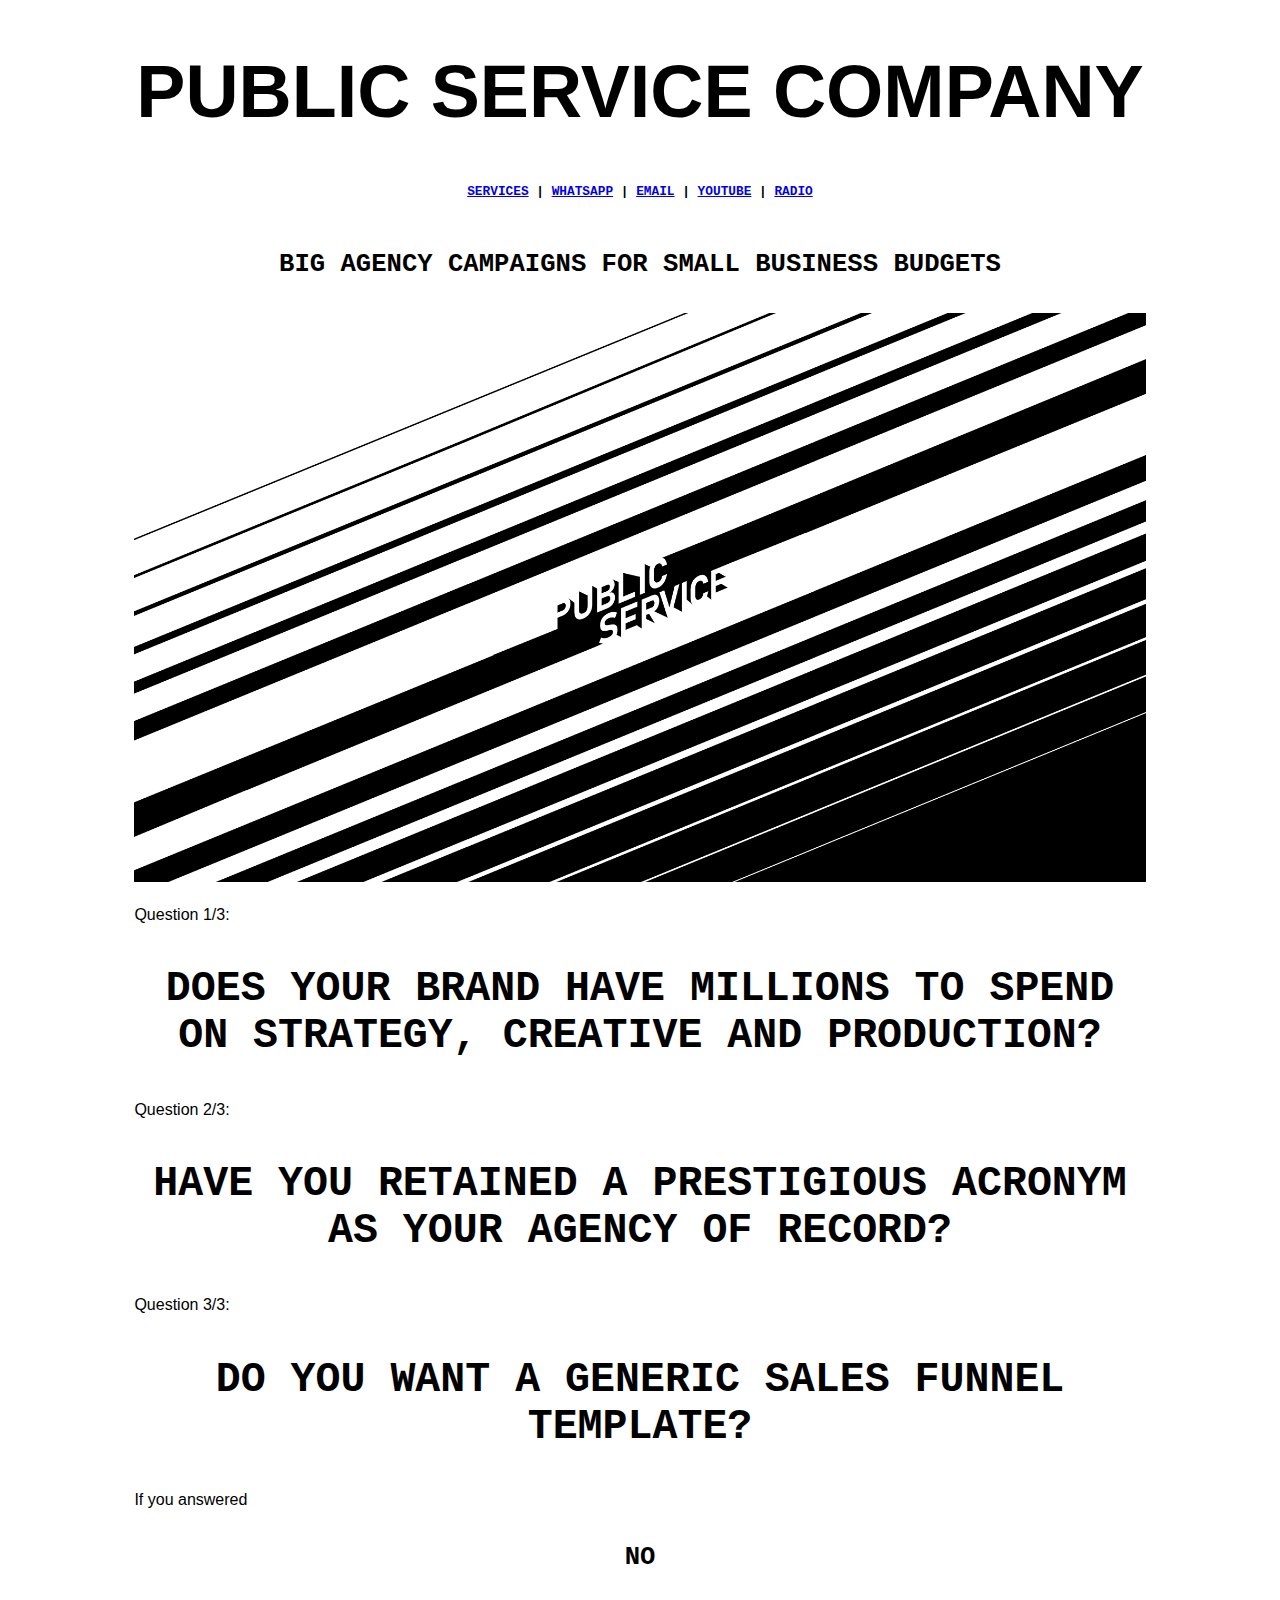
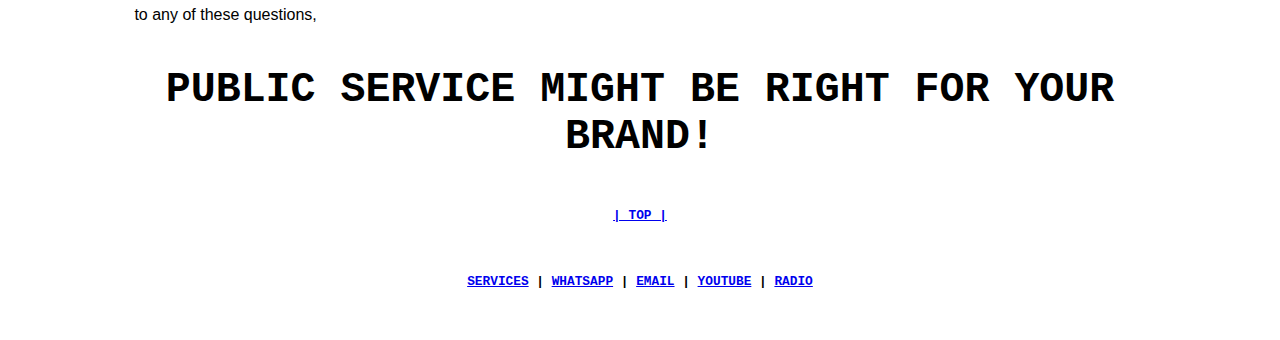
<file: index.html>
<!DOCTYPE html>
<html lang="en-US">

<head>
    <meta charset="UTF-8" />
    <meta http-equiv="X-UA-Compatible" content="IE=edge" />
    <meta name="viewport" content="width=device-width, initial-scale=1.0" />
    <meta name="description" content="Advertising, Marketing and Strategy for small businesses, independent creators, and global brands." />
    <link rel="stylesheet" type="text/css" href="index.css" />
    <meta name="author" content="Public Service Company" />
    <title>Public Service Company</title>
</head>

<body>

    <section id="main-header">
        <div class="headline-wrapper" id="tippy-top">
            <h1>Public Service Company</h1>
            <div class="navigation-wrapper" id="navigation-wrapper">
                <h5><a href="services.html">SERVICES</a> | 
                    <a href="https://wa.me/12064951964?text=Hello from the other siiiiiiiide...">WhatsApp</a> | 
                    <a href="mailto:publicserviceco@protonmail.com?&subject=Order Placement&body=Hi! I'm interested in your advertising services. Specifically...">Email</a> | 
                    <a href="https://www.youtube.com/channel/UCkmGobSWktbbXxiYVXXAqSg">YouTube</a> | 
                    <a href="radio.html">Radio</a>
                </h5>
            </div>
        </div>
        
        <div class="content-wrapper" id="headline-wrapper">
            <h4>Big Agency Campaigns for Small Business Budgets</h4>
            
            <img class="feed-image" src="img/Public Service Co Logo 1920x1080.png">
        </div>
        <div class="content-wrapper" id="intro-wrapper">
                <p>Question 1/3:</p>
                <h3>Does your brand have millions to spend on strategy, creative and production?</h3>
                <p>Question 2/3:</p>
                <h3>Have you retained a prestigious acronym as your Agency of Record?</h3>
                <p>Question 3/3:</p>
                <h3>Do you want a generic sales funnel template?</h3>
                <p>If you answered <h4>no</h4> to any of these questions,</p>
                <h3>Public Service might be right for your brand!</h3>    
        </div>
    </section>
    
    <section id="main-footer">
        <div class="content-wrapper">
                <div class="navigation-wrapper" id="navigation-wrapper">
                    <h5><a href="#tippy-top">| TOP |</a></h5>
                    <h5><a href="services.html">SERVICES</a> | 
                    <a href="https://wa.me/12064951964?text=Hello from the other siiiiiiiide...">WhatsApp</a> | 
                    <a href="mailto:publicserviceco@protonmail.com?&subject=Order Placement&body=Hi! I'm interested in your advertising services. Specifically...">Email</a> | 
                    <a href="https://www.youtube.com/channel/UCkmGobSWktbbXxiYVXXAqSg">YouTube</a> | 
                    <a href="radio.html">Radio</a>
                    </h5>
                </div>
        </div>
        
    </section>
    
</body>
</html>
</file>
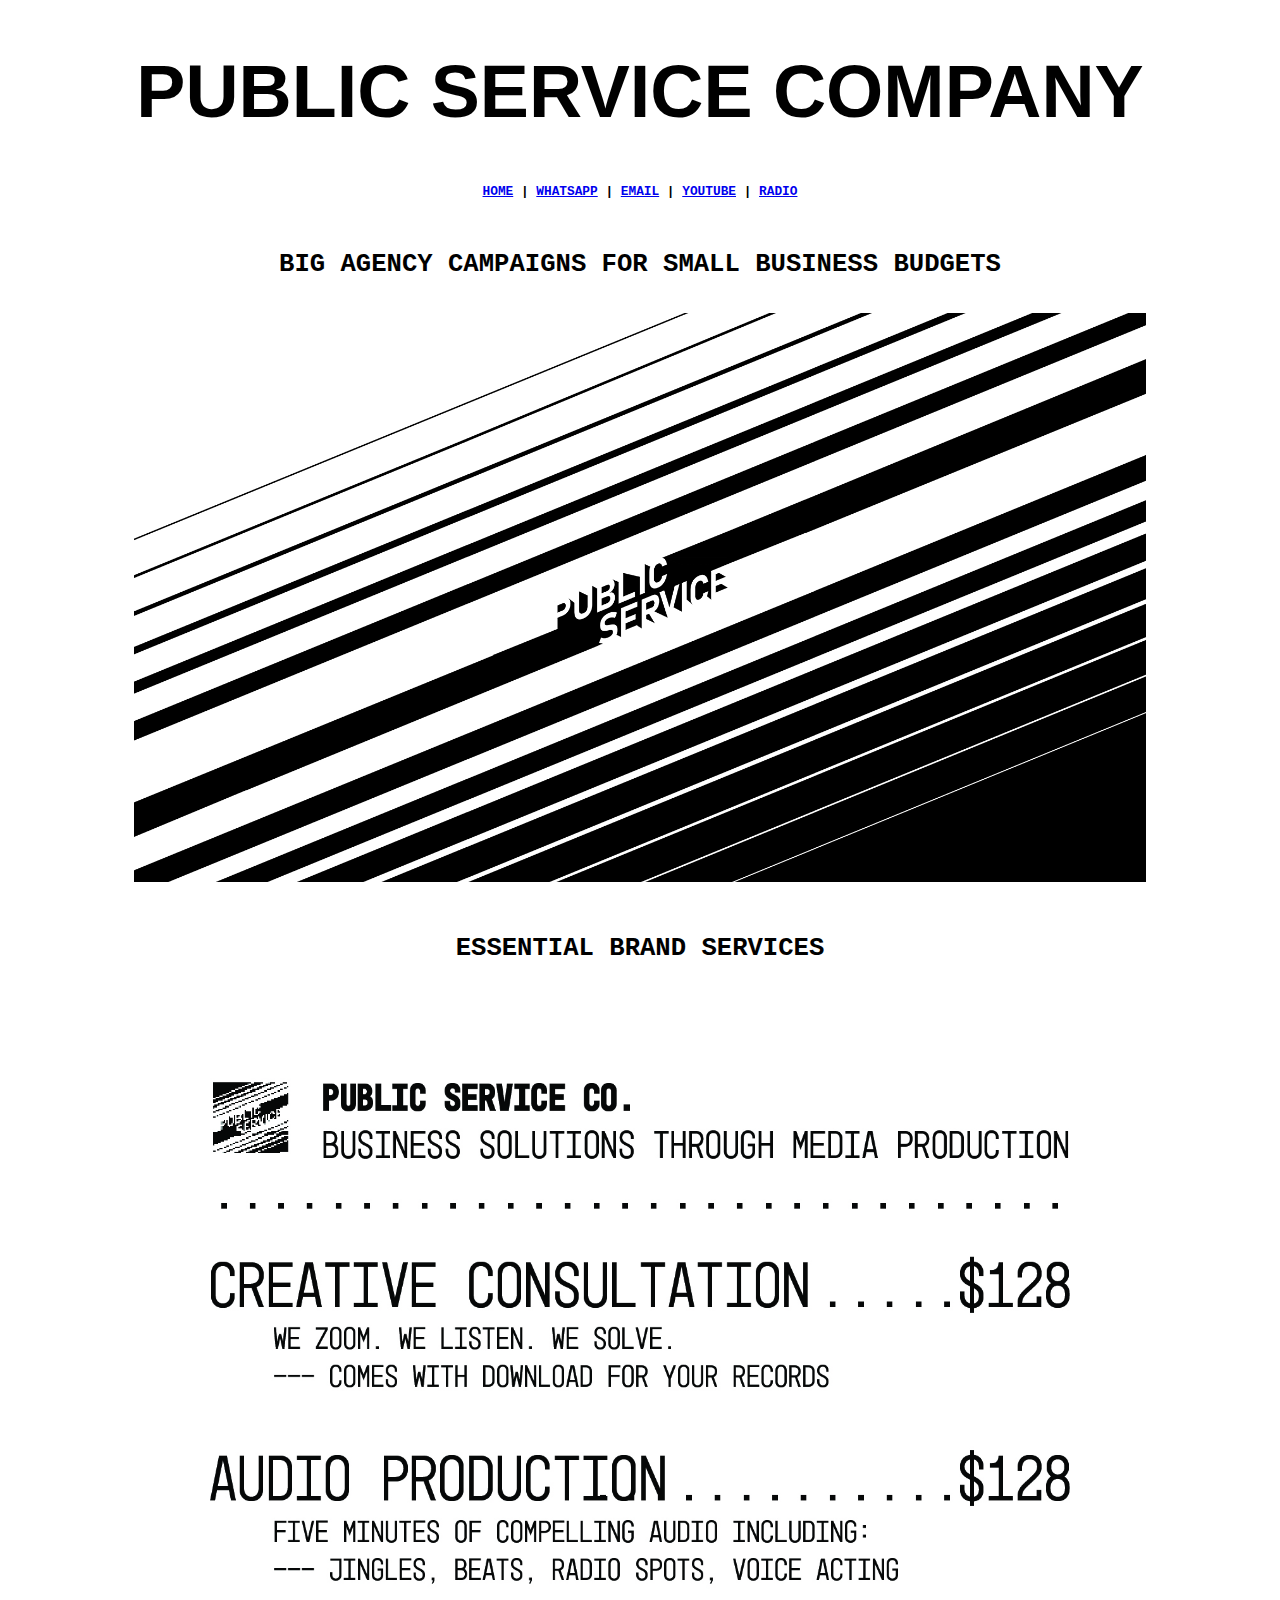
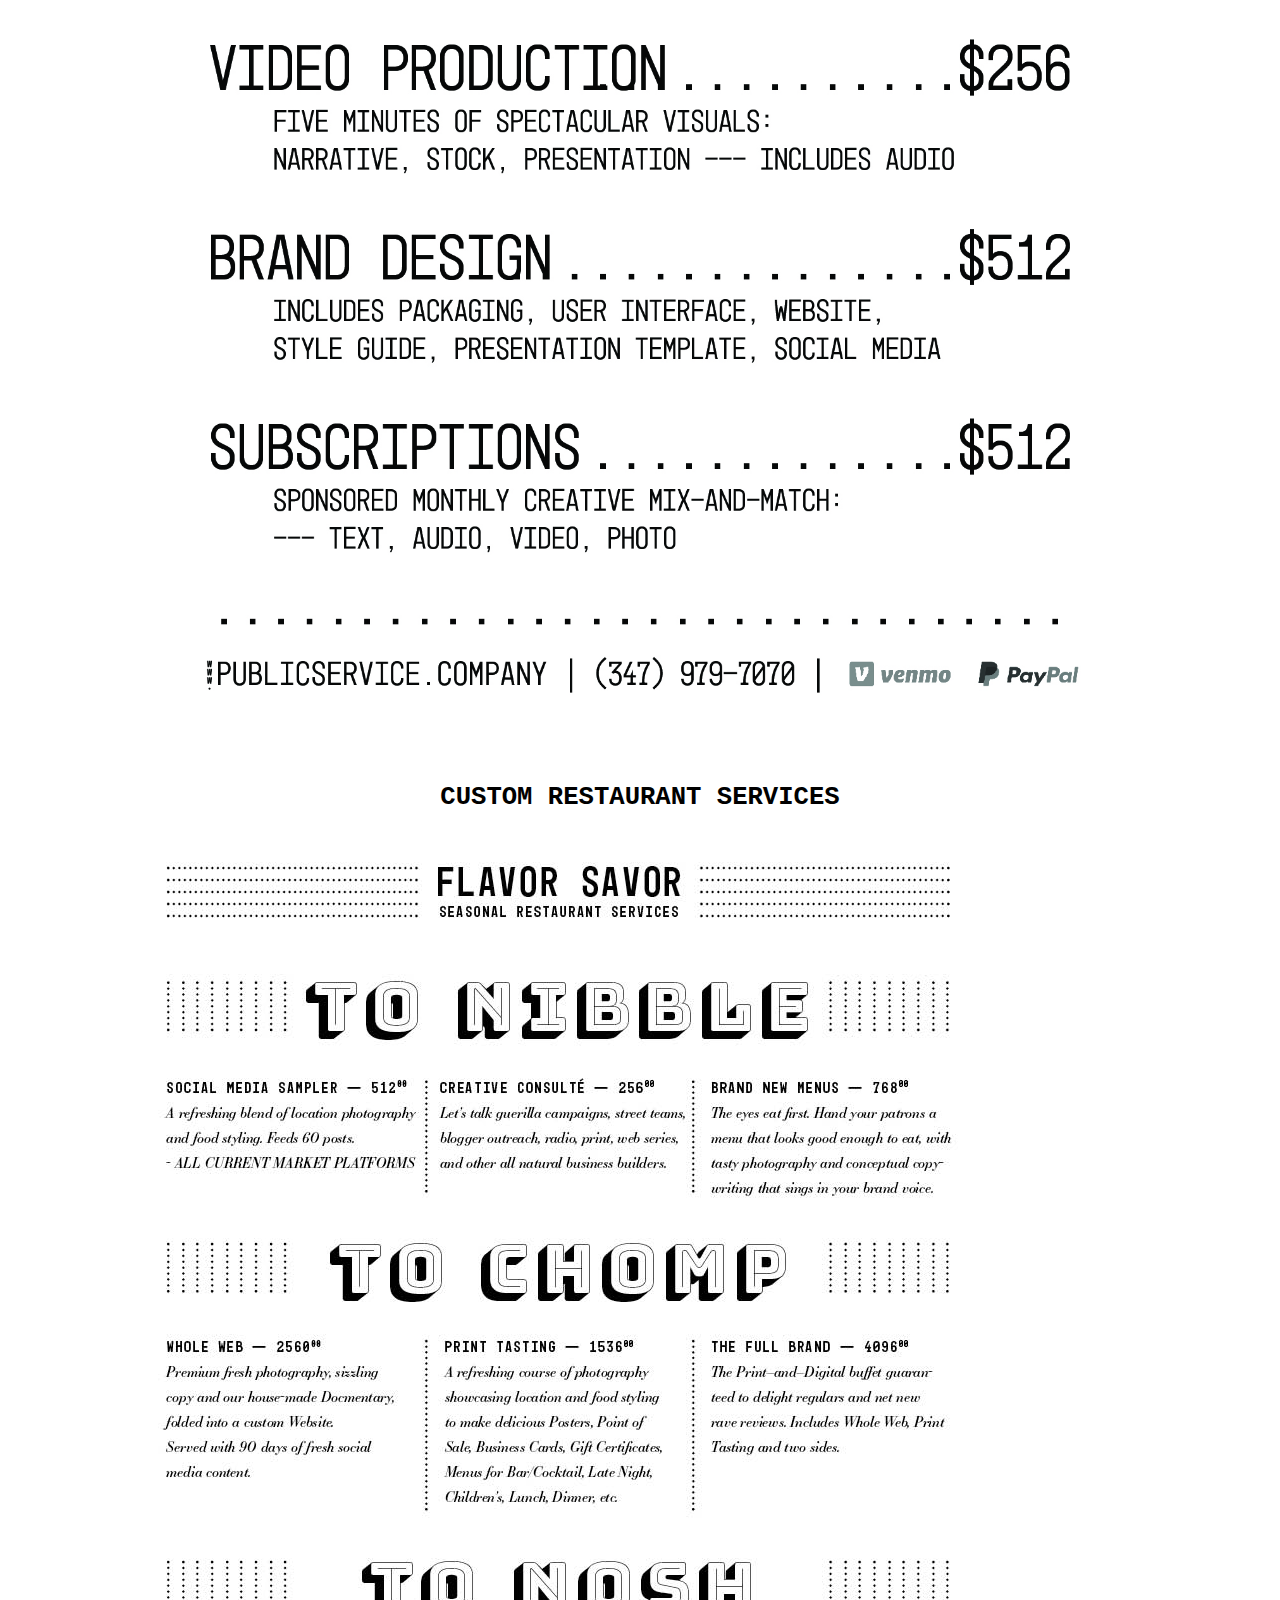
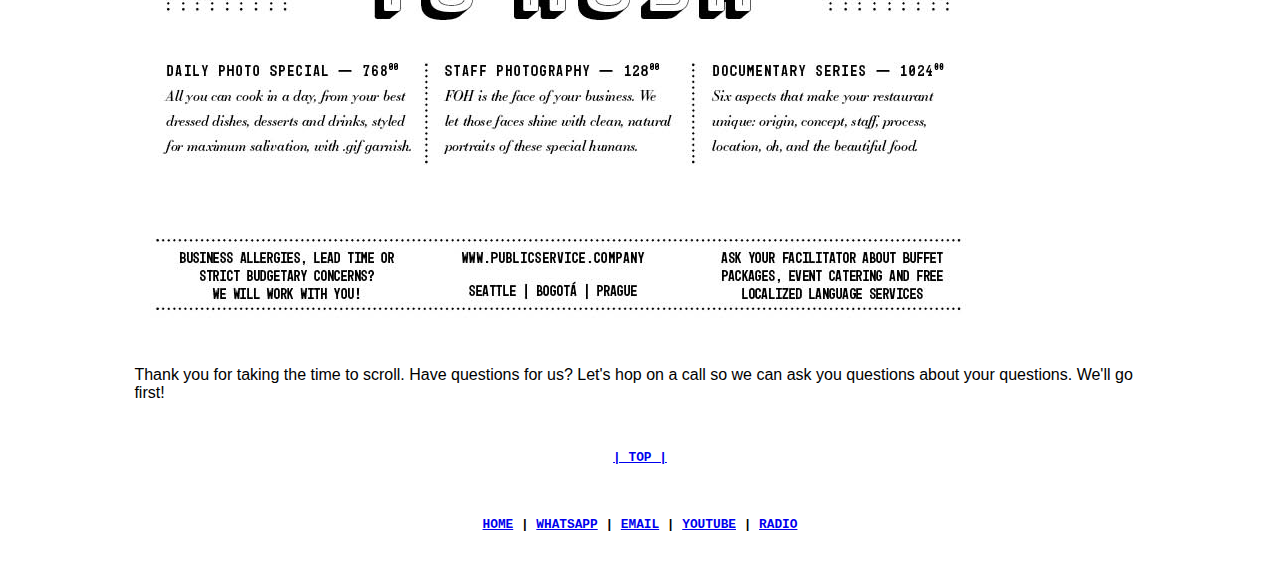
<file: services.html>
<!DOCTYPE html>
<html lang="en-US">

<head>
    <meta charset="UTF-8" />
    <meta http-equiv="X-UA-Compatible" content="IE=edge" />
    <meta name="viewport" content="width=device-width, initial-scale=1.0" />
    <meta name="description" content="Advertising, Marketing and Strategy for small businesses, independent creators, and global brands." />
    <link rel="stylesheet" type="text/css" href="index.css" />
    <meta name="author" content="Public Service Company" />
    <title>Public Service Company</title>
</head>

<body>

    <section id="main-header">
        <div class="headline-wrapper" id="tippy-top">
            <h1>Public Service Company</h1>
            <div class="navigation-wrapper" id="navigation-wrapper">
                <h5><a href="index.html">HOME</a> | 
                    <a href="https://wa.me/12064951964?text=Hello from the other siiiiiiiide...">WhatsApp</a> | 
                    <a href="mailto:publicserviceco@protonmail.com?&subject=Order Placement&body=Hi! I'm interested in your advertising services. Specifically...">Email</a> | 
                    <a href="https://www.youtube.com/channel/UCkmGobSWktbbXxiYVXXAqSg">YouTube</a> | 
                    <a href="radio.html">Radio</a>
                </h5>
            </div>
        </div>
        
        <div class="content-wrapper" id="headline-wrapper">
            <h4>Big Agency Campaigns for Small Business Budgets</h4>
            
            <img class="feed-image" src="img/Public Service Co Logo 1920x1080.png">
    </section>
    
    <section id="main-content">
        <div class="content-wrapper" id="services-wrapper">
            <h4>Essential Brand Services</h4>
            <img class="feed-image" src="img/Public Service Co - Price Schedule 2a-01.jpg">
            <h4>Custom Restaurant Services</h4>
            <img class="feed-image" src="img/Public Service Menu of Restaurant Services - 3.jpg">
            <p>Thank you for taking the time to scroll. Have questions for us? Let's hop on a call so we can ask you questions about your questions. We'll go first!</p>
        </div>
    </section>
    
    <section id="main-footer">
        <div class="content-wrapper">
                <div class="navigation-wrapper" id="navigation-wrapper">
                    <h5><a href="#tippy-top">| TOP |</a></h5>
                    <h5><a href="index.html">HOME</a> | 
                    <a href="https://wa.me/12064951964?text=Hello from the other siiiiiiiide...">WhatsApp</a> | 
                    <a href="mailto:publicserviceco@protonmail.com?&subject=Order Placement&body=Hi! I'm interested in your advertising services. Specifically...">Email</a> | 
                    <a href="https://www.youtube.com/channel/UCkmGobSWktbbXxiYVXXAqSg">YouTube</a> | 
                    <a href="radio.html">Radio</a>
                    </h5>
                </div>
        </div>
        
    </section>
    
</body>
</html>
</file>
<file: index.css>
h1, h2, h3, h4, h5{
    font-family: 'Courier New', Courier, monospace;
    align-items: center;
    text-align: center;
}

body {
    background-color: white;
    font-family: 'Helvetica Neue', Helvetica, sans-serif;
    font-size: 1em;
    text-align: left;
    /* Smoothly transition the background color */
    transition: background-color .5s;
}

/* Public Service Company name */
h1 {
    font-family: 'Helvetica Neue', Helvetica, sans-serif;
    font-size: 4.6em;
    text-transform: uppercase;
}

h2 {
    font-size: 3.2em;
    text-transform: uppercase;
}

h3 {
    font-size: 2.6em;
    text-transform: uppercase;
}

h4 {
    font-size: 1.6em;
    text-transform: uppercase;
}

/* navigation links */
h5 {
    font-size: .8em;
    margin-block-end: 4em;
}

a {
    text-transform: uppercase;
}

.headline-wrapper, .content-wrapper, .navigation-wrapper {
    margin-top: 20px;
    margin-left: auto;
    margin-right: auto;
    margin-bottom: auto;
    width: 80%;
    align-items: grid;
}

.feed-image {
    max-width: 100%;
    max-height: 100%;
    align-self: center;
}

section {
    margin-bottom: 3em;
}

/* styles for the javascript player */


.player {
    height: 95vh;
    display: flex;
    align-items: center;
    flex-direction: column;
    justify-content: center;
  }
  
  .details {
    display: flex;
    align-items: center;
    flex-direction: column;
    justify-content: center;
    margin-top: 25px;
  }
  
  .track-art {
    margin: 25px;
    height: 250px;
    width: 250px;
    background-color: transparent;
    background-size: cover;
    border-radius: 100%;
  }
  
  .now-playing {
    font-size: 1rem;
  }
  
  .track-name {
    font-size: 1.2rem;
  }
  
  .track-artist {
    font-size: 1rem;
  }
  
  .buttons {
    display: flex;
    flex-direction: row;
    align-items: center;
  }
  
  .playpause-track, .prev-track, .next-track {
    padding: 25px;
    opacity: 0.8;
  
    /* Smoothly transition the opacity */
    transition: opacity .2s;
  }
  
  .playpause-track:hover, .prev-track:hover, .next-track:hover {
    opacity: 1.0;
  }
  
  .slider_container {
    width: 75%;
    max-width: 400px;
    display: flex;
    justify-content: center;
    align-items: center;
  }
  
  /* Modify the appearance of the slider */
  .seek_slider, .volume_slider {
    -webkit-appearance: none;
    -moz-appearance: none;
    appearance: none;
    height: 5px;
    background: black;
    opacity: 0.7;
    -webkit-transition: .2s;
    transition: opacity .2s;
  }
  
  /* Modify the appearance of the slider thumb */
  .seek_slider::-webkit-slider-thumb, .volume_slider::-webkit-slider-thumb {
    -webkit-appearance: none;
    -moz-appearance: none;
    appearance: none;
    width: 15px;
    height: 15px;
    background: black;
    cursor: pointer;
    border-radius: 50%;
  }
  
  .seek_slider:hover, .volume_slider:hover {
    opacity: 1.0;
  }
  
  .seek_slider {
    width: 60%;
  }
  
  .volume_slider {
    width: 30%;
  }
  
  .current-time, .total-duration {
    padding: 10px;
  }
  
  i.fa-volume-down, i.fa-volume-up {
    padding: 10px;
  }
  
  i.fa-play-circle, i.fa-pause-circle, i.fa-step-forward, i.fa-step-backward {
    cursor: pointer;
  }
  
  .navigation {
    width: 75%;
    max-width: 400px;
    display: flex;
    justify-content: center;
    align-items: center;
    }
</file>
